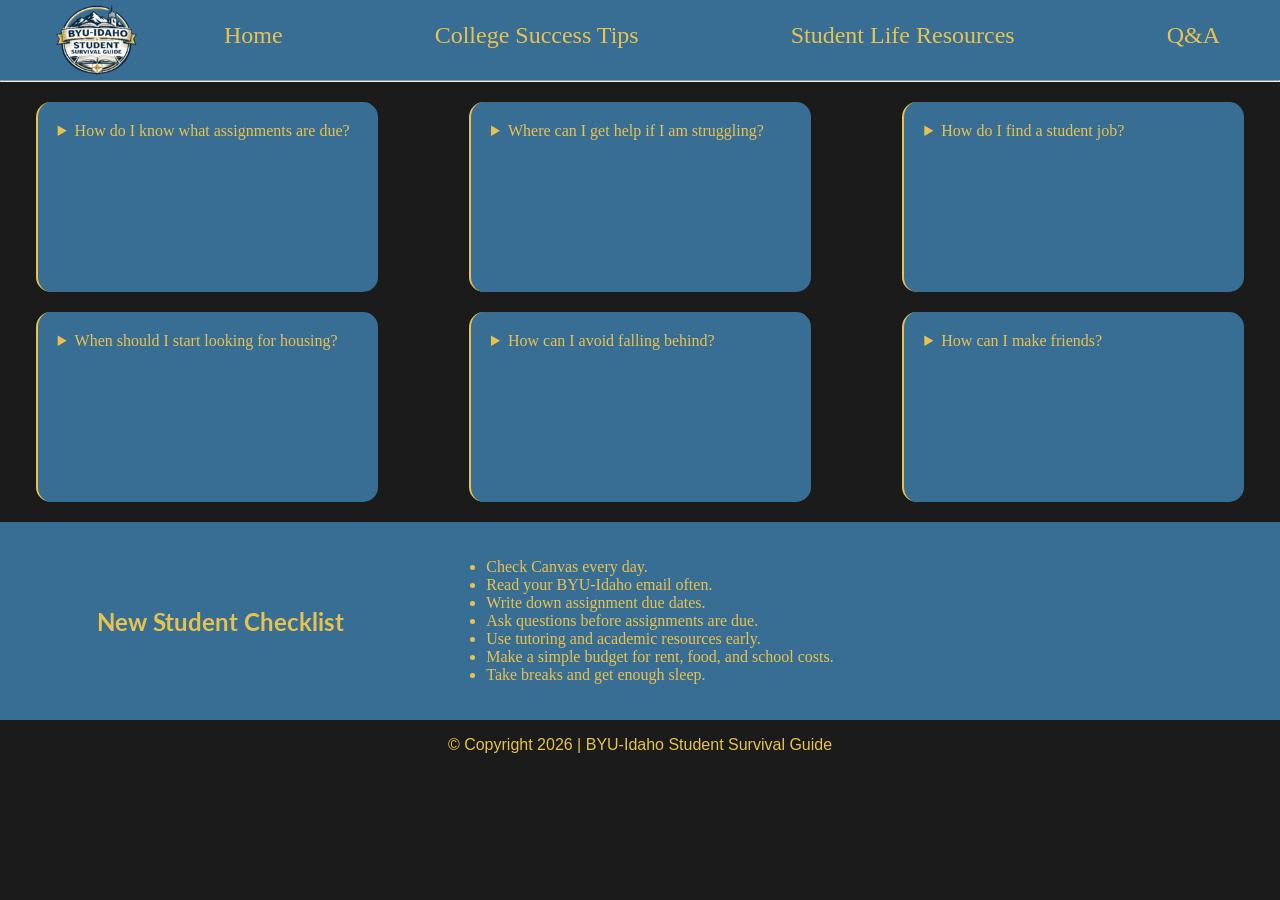
<file: qa.html>
<!DOCTYPE html>
<html lang="en">

<head>
    <meta charset="UTF-8">
    <meta name="viewport" content="width=device-width, initial-scale=1.0">
    <link rel="stylesheet" href="style.css">

    <title>Q&A</title>
    <meta name="viewport" content="width=device-width, initial-scale=1.0">
</head>

<body>

    <header>
        <div id="logo">
            <img src="images/Survival-Logo.png" alt="">
        </div>
        <div id="topnav">
            <a href="index.html">Home</a>
            <a href="successtips.html">College Success Tips </a>
            <a href="studentliferesources.html">Student Life Resources</a>
            <a href="qa.html">Q&A</a>
        </div>
    </header>
    <hr>
    <div id="qapage">
        <details>
            <summary>How do I know what assignments are due?</summary>
            <p>You can check your course syllabus, learning management system (e.g., Canvas), or communicate with your
                instructors for assignment details and due dates.</p>
        </details>
        <details>
            <summary>Where can I get help if I am struggling?</summary>
            <p>You can seek help from your instructors, classmates, or the tutoring center on campus.</p>
        </details>
        <details>
            <summary> How do I find a student job?</summary>
            <p>You can search for student jobs on the university's job board website, at local businesses ect.</p>
        </details>
        <details>
            <summary> When should I start looking for housing?</summary>
            <p>You should start looking for housing as early as possible, ideally several months before you need to move
                in.
            </p>
        </details>
        <details>
            <summary> How can I avoid falling behind?</summary>
            <p>You can stay organized, keep up with readings and assignments, and communicate with your instructors if
                you
                are having difficulty.</p>
        </details>
        <details>
            <summary>How can I make friends?</summary>
            <p>You can join clubs or organizations, participate in campus events, and engage in conversations with your
                peers.</p>
        </details>
    </div>

    <div id="checklist">
        <h2>New Student Checklist</h2>
        <ul>
            <li>Check Canvas every day.</li>
            <li>Read your BYU-Idaho email often.</li>
            <li>Write down assignment due dates.</li>
            <li>Ask questions before assignments are due.</li>
            <li>Use tutoring and academic resources early.</li>
            <li>Make a simple budget for rent, food,
                and school costs.</li>
            <li>Take breaks and get enough sleep.</li>
        </ul>

    </div>
    
    <footer>
        <p>
           &copy Copyright 2026 | BYU-Idaho Student Survival Guide
        </p>
    </footer>
</body>

</html>
</file>
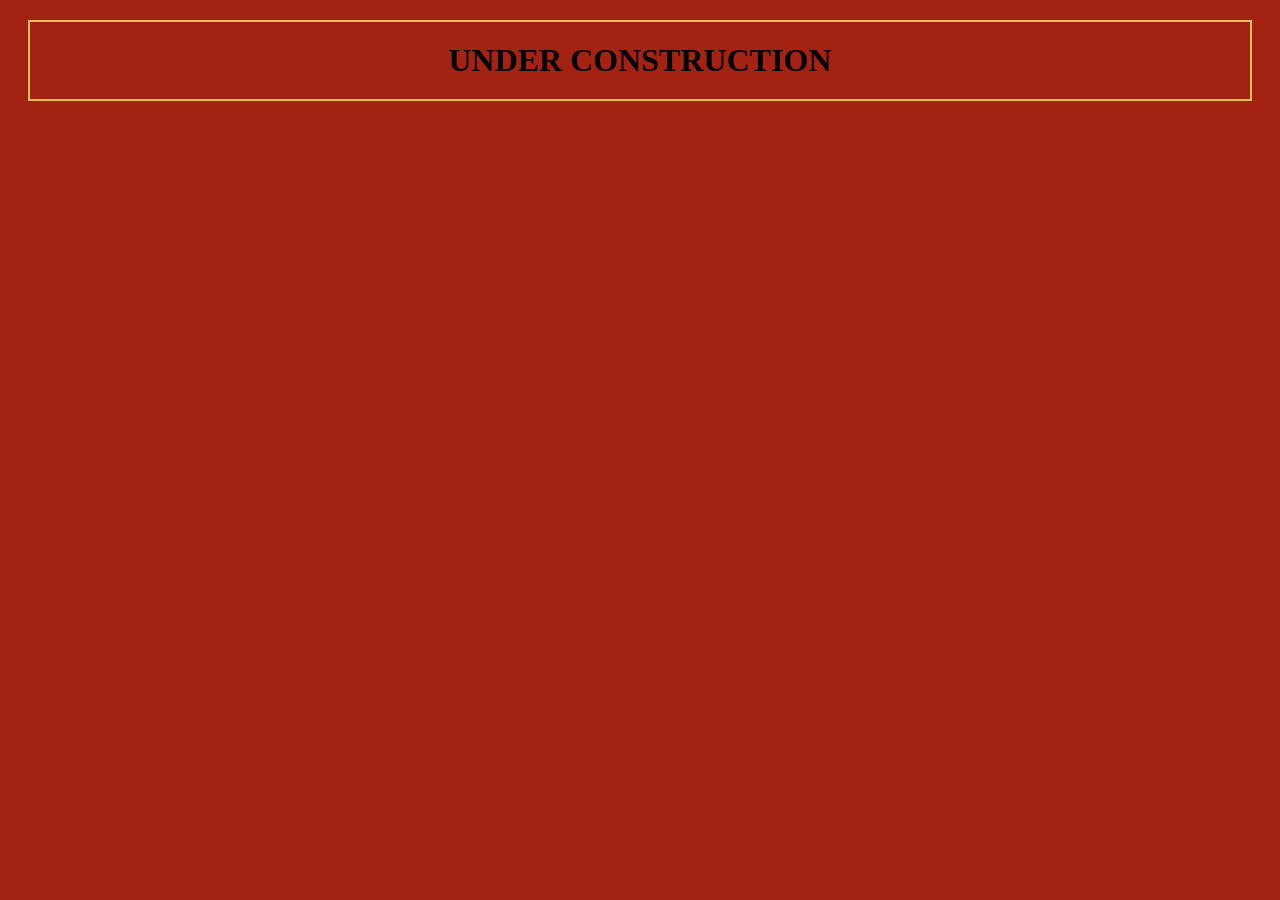
<file: studentliferesources.html>
<!DOCTYPE html>
<html lang="en">

<head>
    <meta charset="UTF-8">
    <meta name="viewport" content="width=device-width, initial-scale=1.0">
    <title>Document</title>
</head>

<body style="background-color: #A42212;">
    <h1 style="text-align: center; margin: 20px; border: 2px solid #E7C24F; padding: 20px;"> UNDER CONSTRUCTION </h1>
</body>

</html>
</file>
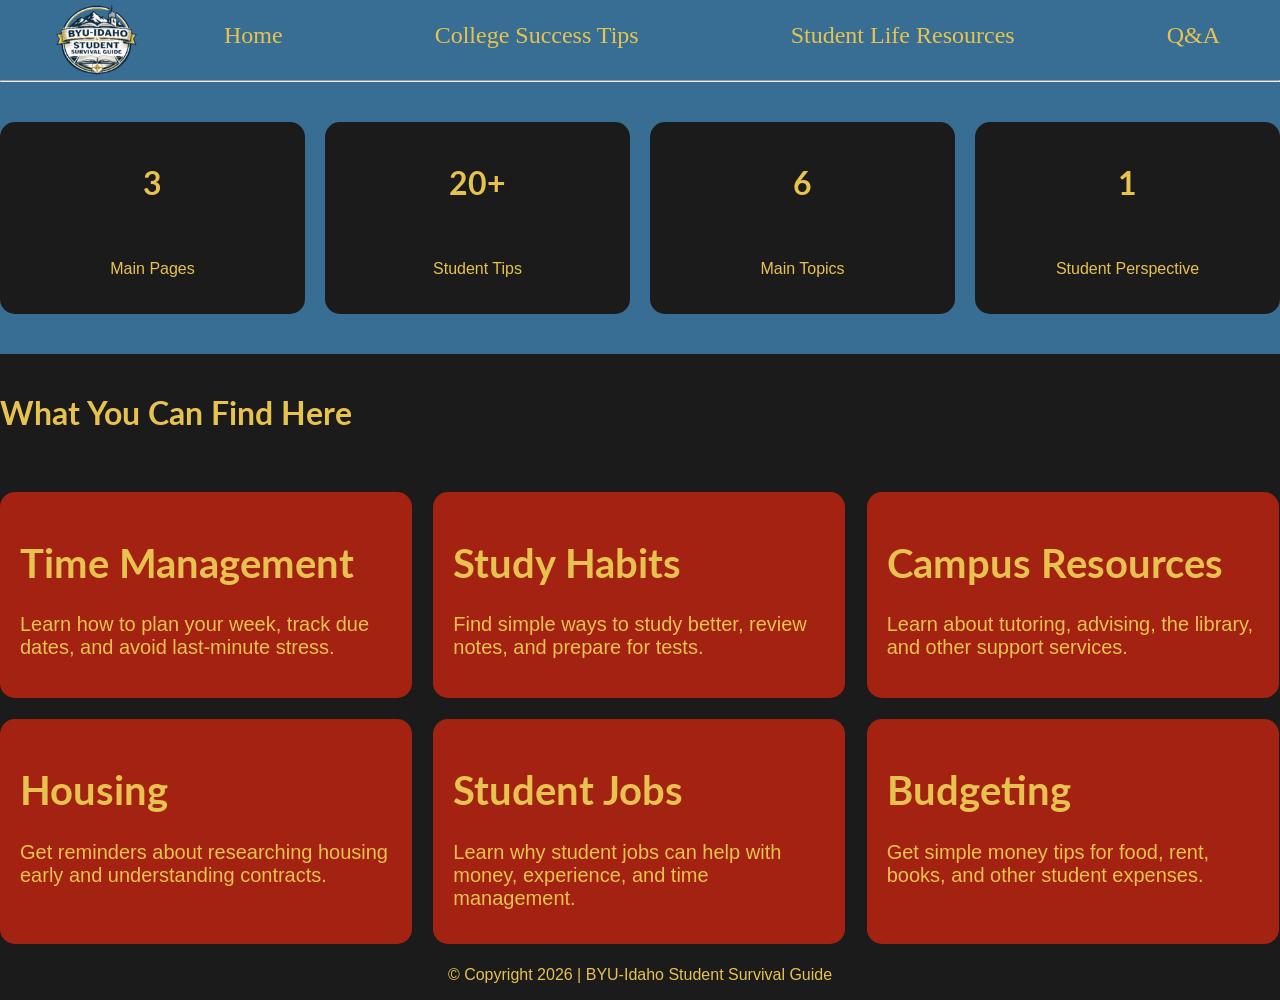
<file: successtips.html>
<!DOCTYPE html>
<html lang="en">

<head>
    <meta charset="UTF-8">
    <meta name="viewport" content="width=device-width, initial-scale=1.0">
    <link rel="stylesheet" href="style.css">
    <title>Tips</title>
    <meta name="viewport" content="width=device-width, initial-scale=1.0">
</head>

<body id="tipspage">

    <header>
        <div id="logo">
            <img src="images/Survival-Logo.png" alt="">
        </div>
        <div id="topnav">
            <a href="index.html">Home</a>
            <a href="successtips.html">College Success Tips </a>
            <a href="studentliferesources.html">Student Life Resources</a>
            <a href="qa.html">Q&A</a>
        </div>

    </header>
    <hr>
    <div id="stats">
        <div class="stat">
            <h1>3</h1>
            <p>Main Pages</p>
        </div>

        <div class="stat">
            <h1>20+</h1>
            <p>Student Tips</p>
        </div>
        <div class="stat">
            <h1>6</h1>
            <p>Main Topics</p>
        </div>
        <div class="stat">
            <h1>1</h1>
            <p>Student Perspective</p>
        </div>
    </div>
    <br>
    <h1>What You Can Find Here</h1>
    <br>
    <div id="tips">
        <a href="#c1">
            <div class="card" id="c1">
                <h1>Time Management</h1>
                <p>Learn how to plan your
                    week, track due dates,
                    and avoid last-minute
                    stress.</p>
            </div>
        </a>

        <a href="#c2">
            <div class="card" id="c2">
                <h1>Study Habits</h1>
                <p>Find simple ways to
                    study better, review
                    notes, and prepare for
                    tests.</p>
            </div>
        </a>

        <a href="#c3">
            <div class="card" id="c3">
                <h1>Campus Resources</h1>
                <p>Learn about tutoring,
                    advising, the library,
                    and other support
                    services.</p>
            </div>
        </a>

        <a href="#c4">
            <div class="card" id="c4">
                <h1>Housing</h1>
                <p>Get reminders about
                    researching housing
                    early and
                    understanding
                    contracts.</p>
            </div>
        </a>

        <a href="#c5">
            <div class="card" id="c5">
                <h1>Student Jobs</h1>
                <p>Learn why student jobs
                    can help with money,
                    experience, and time
                    management.</p>
            </div>
        </a>


        <a href="#c6">
            <div class="card" id="c6">
                <h1>Budgeting</h1>
                <p>Get simple money tips
                    for food, rent, books,
                    and other student
                    expenses.</p>
            </div>
        </a>
</div>
        <footer>
            <p>
               &copy Copyright 2026 | BYU-Idaho Student Survival Guide
            </p>
        </footer>
    
</body>

</html>
</file>
<file: style.css>
@import url('https://fonts.googleapis.com/css2?family=Abril+Fatface&family=DM+Serif+Display:ital@0;1&family=Lato:ital,wght@0,100;0,300;0,400;0,700;0,900;1,100;1,300;1,400;1,700;1,900&family=Oranienbaum&family=PT+Serif:ital,wght@0,400;0,700;1,400;1,700&display=swap');

header {
    display: flex;
    gap: 10px;
    align-items: center;
    background-color: #396E94;
    height: 80px;
    color: #E7C24F;
    padding: 0 20px;

}

#topnav {
    display: flex;
    gap: 20px;
    justify-content: space-between;
    align-items: center;
    font-size: x-large;
    margin-bottom: 10px;
    text-align: center;
    width: 100%;
    padding: 40px;

}

.hero {
    position: relative;
}

#welcome {
    max-width: 600px;
    position: absolute;
    top: 50%;
    left: 50%;
    transform: translate(-50%, -50%);
    background-color: rgba(0, 0, 0, .3);
    border-radius: 25px;
}

#welcome h2 {
    text-align: center;
    line-height: 1.5;
    margin: 0;
}

#top {
    display: flex;
    gap: 10px;
    align-items: center;
    justify-content: center;
    background-color: black;
    height: 38px;
    text-wrap: balance;
    font-size: small;
    text-align: center;

}

#logo img {
    width: 130px;
    height: 90px;
    margin: 0 12px;
}
.studentphoto{
 padding-right: 40px;
 padding-bottom: 20px;
}
.studentphoto img {
    width: 100%;
    height: 500px;
    object-fit: cover;
}

#logo {
    align-self: flex-start;
    z-index: 10;
}

body {
    margin: 0;
    padding: 0;
    background-color: #1B1B1B;
    color: #E7C24F;
}

h1,
h2 {
    font-family: 'Lato';
}

p {
    font-family: Arial, Helvetica, sans-serif;
}

.hero img {
    width: 100%;
    height: 600px;
    object-fit: cover;
    display: block;
}

#aboutme {
    display: grid;
    grid-template-columns: 1fr 1fr;
    grid-template-rows: auto 1fr;
    align-items: start;
    margin-left: 10px;
    margin-top: 80px;
    column-gap: 80px;

}

#aboutme img {
    grid-column: 2/3;
    grid-row: 1/3;
    margin-top: 250px;
    border-radius: 10px;
}

#aboutme p {
    line-height: 1.5;

}

#aboutmetext {
    background-color: #A42212;
    border-radius: 15px;
    font-size: 20px;
    padding: 20px;
}

#collegetips {
    text-align: center;
}

#collegetips h2 {
    font-size: 38px;
}

#tipimgs {
    display: flex;
    justify-content: center;
    margin: 0 25% 0 25%;
    column-gap: 60px;
}

#tipimgs img {
    width: 300px;
    margin-bottom: 60px;
    border-radius: 10px;
}

footer {
    justify-content: center;
    text-align: center;
}

figcaption {
    font-size: x-large;
}

#stips img {
    width: 50vw;

}

a {
    text-decoration: none;
    color: #E7C24F;
}

a:hover {
    color: #ac9243;
}

.card {
    background-color: #A42212;
    border-radius: 15px;
    font-size: 20px;
    padding: 20px;
    width: 90%;
    height: 80%;
}

#tips {
    margin-top: 20px;
    display: grid;
    grid-template-columns: 1fr 1fr 1fr;
    gap: 20px;
}

#stats {
    display: flex;
    flex-direction: row;
    width: 100%;
    gap: 20px;
    background-color: #396E94;
    padding-top: 40px;
    padding-bottom: 40px;


}

.stat {
    border-radius: 15px;
    gap: 20px;
    flex: 1;
    background-color: #1B1B1B;
    padding: 20px;
    display: flex;
    flex-direction: column;
    justify-content: center;
    align-items: center;
}

hr {
    margin: 0;
}

details {
    border-radius: 15px;
    gap: 20px;
    flex: 1;
    background-color: #396E94;
    padding: 20px;
    display: flex;
    flex-direction: column;
    justify-content: center;
    align-items: center;
    width: 300px;
    height: 150px;
    border-color: #E7C24F;
    border-left: 2px solid #E7C24F;

}

#qapage {
    margin-top: 20px;
    display: grid;
    grid-template-columns: 1fr 1fr 1fr;
    gap: 20px;
    column-gap: 20px;
    place-items: center;
}

#checklist {
    margin-top: 20px;
    display: grid;
    grid-template-columns: 1fr 1fr 1fr;
    gap: 20px;
    column-gap: 20px;
    place-items: center;
    padding: 20px;
    background-color: #396E94;
}

.footers {
    display: flex;
    flex-direction: column;
    gap: 10px;
    align-items:flex-start;
    justify-content: center;
    background-color: #1B1B1B;
    padding-top: 20px;
    text-align: left;
    line-height: 1.5;
}

#footerlinks {
    display: grid;
    grid-template-columns: 1fr 1fr 1fr;
}

@media (min-width: 769px) and (max-width: 1024px) {
    #aboutme {
        column-gap: 40px;
        padding: 0 20px;
    }

    .studentphoto img {
        width: 100%;
        height: auto;
        margin-top: 50px;
    }

    #tipimgs figure {
        margin: 0;
    }

    #tipimgs img {
        width: 100%;
        height: auto;
        height: auto;

    }

    #tips,
    #qapage,
    #checklist {
        gap: 20px;
        padding: 0 20px;
    }
}

@media (max-width:768px) {

    #top {
        font-size: small;
        padding: 10%;
    }

    header {
        flex-direction: column;
        height: auto;
        padding: 10px;
        gap: 15px;

    }

    #topnav {
        flex-direction: column;
        font-size: medium;
        gap: 10px;
    }

    #logo {
        align-self: center;
    }

    #welcome {
        width: 90%;
        padding: 10px;
    }

    #welcome h2 {
        font-size: 1rem;
    }

    #aboutme {
        grid-template-columns: 1fr;
        margin-left: 0;
        padding: 0 20px;
    }

    #aboutme img {
        grid-column: 1/2;
        grid-row: 2/3;
        margin-top: 20px;
        width: 100%;
        height: auto;
    }

    #tipimgs {
        width: 100%;
        margin-bottom: 20px;
        flex-direction: column;
        margin: 0 !important;
    }

    #tipimgs figure {
        margin: 0;
        display: flex;
        flex-direction: column;
        align-items: center;
        width: 100%;
    }

    #tipsimg img {
        width: 100%;
        height: auto;
        margin-bottom: 20px;


    }

    #stats {
        flex-direction: column;
    }

    #tips,
    #qapage,
    #checklist {
        grid-template-columns: 1fr;
        padding: 20px;
    }

    details {
        width: 100%;
        height: auto;
        box-sizing: border-box;
    }

    #footerlinks {
        grid-template-columns: 1fr;
        text-align: center;
        gap: 20px;
        padding: 20px;
    }

    .footers {
        text-align: center;
        align-items: center;
    }
}
</file>
